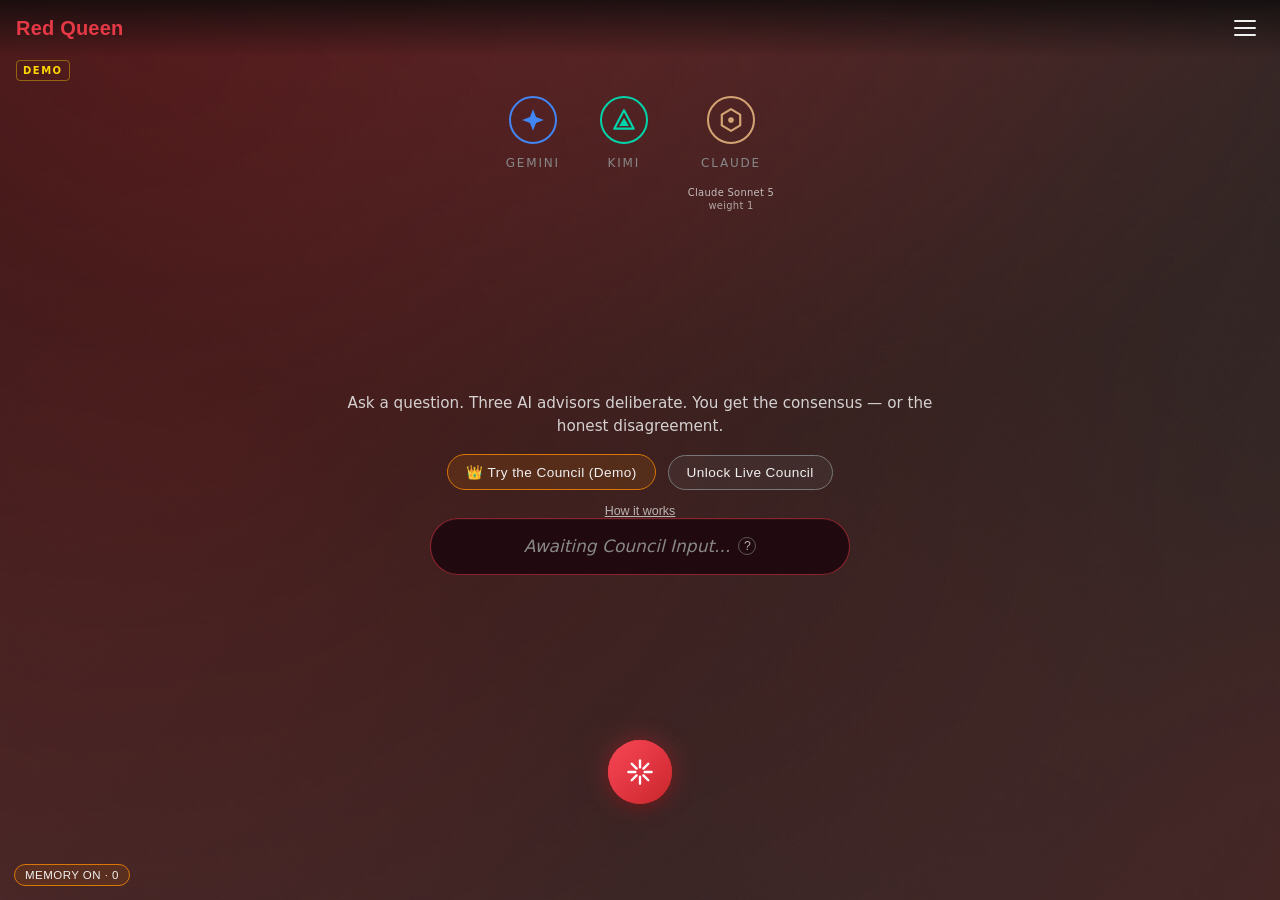
<file: index (2).html>
<!DOCTYPE html>
<html lang="en">
<head>
<meta charset="UTF-8">
<meta name="viewport" content="width=device-width, initial-scale=1.0, viewport-fit=cover">
<meta http-equiv="Content-Security-Policy" content="default-src 'self'; connect-src 'self' https://generativelanguage.googleapis.com https://api.anthropic.com https://api.moonshot.ai https://api.moonshot.cn https://api.groq.com https://api.cerebras.ai https://openrouter.ai; style-src 'self' 'unsafe-inline' https://fonts.googleapis.com; font-src https://fonts.gstatic.com; img-src 'self' data:; script-src 'self';">
<title>Red Queen</title>
<link rel="preconnect" href="https://fonts.googleapis.com">
<link rel="preconnect" href="https://fonts.gstatic.com" crossorigin>
<link href="https://fonts.googleapis.com/css2?family=Space+Grotesk:wght@500;700&family=Inter:wght@400;500;600&display=swap" rel="stylesheet">
<link rel="stylesheet" href="styles.css">
</head>
<body>

<!-- DEMO badge -->
<div id="demoBadge" class="demo-badge hidden">DEMO</div>

<!-- HEADER -->
<header class="topbar">
  <span class="wordmark">Red Queen</span>
  <button id="menuBtn" class="menu-btn" aria-label="Open menu">
    <span></span><span></span><span></span>
  </button>
</header>

<!-- MAIN CANVAS -->
<main class="canvas">

  <!-- Constellation -->
  <section class="constellation" aria-label="Council agents">
    <div class="agent" id="agent-gemini">
      <div class="ring ring-gemini"></div>
      <span class="agent-name">Gemini</span>
    </div>
    <div class="agent" id="agent-kimi">
      <div class="ring ring-kimi"></div>
      <span class="agent-name">Kimi</span>
    </div>
    <div class="agent" id="agent-claude">
      <div class="ring ring-claude"></div>
      <span class="agent-name">Claude</span>
    </div>
  </section>

  <!-- Consensus Bar -->
  <section class="consensus-wrap">
    <div id="consensusBar" class="consensus-bar is-empty">
      <span id="consensusText">Awaiting Council Input...</span>
    </div>
  </section>

  <!-- Summon -->
  <section class="summon-wrap">
    <button id="summonBtn" class="summon-btn" aria-label="Summon Council">
      <svg viewBox="0 0 24 24" width="28" height="28" fill="none" stroke="#fff" stroke-width="2" stroke-linecap="round" stroke-linejoin="round" aria-hidden="true">
        <path d="M12 2v6"/><path d="M12 16v6"/><path d="M4.9 4.9l4.2 4.2"/><path d="M14.9 14.9l4.2 4.2"/><path d="M2 12h6"/><path d="M16 12h6"/><path d="M4.9 19.1l4.2-4.2"/><path d="M14.9 9.1l4.2-4.2"/>
      </svg>
    </button>
  </section>

</main>

<!-- BOTTOM SHEET -->
<div id="sheetScrim" class="scrim hidden"></div>
<div id="bottomSheet" class="bottom-sheet" aria-hidden="true">
  <div class="sheet-handle"></div>
  <label class="sheet-label" for="queryInput">Ask the Council</label>
  <textarea id="queryInput" rows="3" placeholder="What should we solve?"></textarea>
  <button id="sendBtn" class="send-btn">Send to Council</button>
</div>

<!-- RIGHT DRAWER -->
<div id="drawerScrim" class="scrim hidden"></div>
<aside id="drawer" class="drawer" aria-hidden="true">
  <div class="drawer-header">
    <span class="drawer-title">Red Queen</span>
    <button id="drawerClose" class="drawer-close" aria-label="Close menu">&times;</button>
  </div>

  <button id="newSessionBtn" class="drawer-action">New Session</button>

  <details open>
    <summary>Session History</summary>
    <ul id="historyList" class="history-list">
      <li class="empty-note">No queries yet this session.</li>
    </ul>
  </details>

  <details>
    <summary>Error Logs</summary>
    <ul id="errorList" class="error-list">
      <li class="empty-note">No errors logged.</li>
    </ul>
  </details>

  <details>
    <summary>Settings</summary>
    <div class="settings">
      <label>Gemini API Key
        <input type="password" id="keyGemini" autocomplete="off" placeholder="AIza...">
      </label>
      <label>Kimi API Key
        <input type="password" id="keyKimi" autocomplete="off" placeholder="sk-...">
      </label>
      <label>Claude API Key
        <input type="password" id="keyClaude" autocomplete="off" placeholder="sk-ant-...">
      </label>
      <label>Groq API Key (free tier — fills Claude's seat when no Claude key)
        <input type="password" id="keyGroq" autocomplete="off" placeholder="gsk_...">
      </label>
      <label>Cerebras API Key (free tier — fills Gemini's seat when no Gemini key)
        <input type="password" id="keyCerebras" autocomplete="off" placeholder="csk-...">
      </label>
      <label>OpenRouter API Key (free tier — universal fallback for any failed seat)
        <input type="password" id="keyOpenRouter" autocomplete="off" placeholder="sk-or-...">
      </label>
      <label class="toggle-row">
        <span>Demo Mode</span>
        <input type="checkbox" id="demoToggle">
      </label>
      <button id="saveSettings" class="drawer-action subtle">Save settings</button>
    </div>
  </details>

  <details>
    <summary>About Red Queen</summary>
    <p class="about-text">Red Queen is a multi-agent orchestration council. Three agents — Gemini, Kimi, and Claude — deliberate on your query, and the Consensus Bar shows their synthesized answer. Built by Syntropy LLC.</p>
  </details>
</aside>

<script src="app.js"></script>
</body>
</html>
</file>
<file: styles.css>
/* ==========================================================================
   RED QUEEN v4.0 — COUNCIL CHAMBER EDITION
   Full replacement for styles.css (v2.2 "Minimalist Command Center")
   K3 Swarm for Syntropy LLC — 2026-07-31
   Baseline: v2.2 tokens/geometry preserved; Syntropy transitional-gradient
   dynamics ported to GPU-legal transform/opacity mechanics (Foundation R17).
   Reactivity: zero new JS hooks required — CSS reads existing classes via
   :has() and degrades to the idle chamber on unsupported browsers (R2).
   ========================================================================== */

/* ==========================================================================
   V40-FRAG-chamber.css — Writer W1 (Gradient Chamber)
   Red Queen UI v4.0 — gradient system, layer architecture, chamber keyframes,
   :has() state map, reduced-motion + mobile media blocks.
   Binding context: V40-FOUNDATION.md (FROZEN). Baseline: rq_styles_v22.css.
   Assembly order: :root → @property/@supports → layers → keyframes →
                   state map → media blocks (mirrors v2.2 document order).
   ========================================================================== */

/* ---------- CUSTOM PROPERTIES ---------- */
/* v2.2 tokens (13) PRESERVED VERBATIM (Foundation §B.1), then §B.2 new tokens. */
:root {
  --red: #E63946;
  --red-deep: #B91C1C;
  --red-bright: #FF4D5A;
  --maroon: #7F1D1D;
  --oxblood: #450A0A;
  --gemini: #4285F4;
  --kimi: #00D4AA;
  --claude: #D4A574;
  --text: #F0F0F0;
  --muted: #888;
  --drawer-bg: #121212;
  --gold: #FFD700;
  --ease: 300ms ease;

  /* council telemetry — the five mandated tokens (Foundation §B.2);
     :root defaults = IDLE state (Foundation §C row 1) */
  --gradient-drift-speed: 26s;   /* idle baseline; 12s generating; 40s verified */
  --gradient-intensity: 1;       /* hot-underlayer opacity multiplier; 1.4 generating */
  --gradient-harmony: 0;         /* 1 = verified crimson-gold equilibrium */
  --gradient-fracture: 0;        /* 1 = divided dual-stream mode */
  --gradient-pulse: 0s;          /* 4s provisional heartbeat; 0s = off */
  /* supporting tokens (Foundation §B.2, frozen) */
  --gradient-flow-angle: 135deg; /* @property-animated flow angle (enhancement path) */
  --chamber-hot-opacity: 0;      /* computed per state from intensity/harmony */
  --seal-rotate-speed: 24s;      /* summon seal gradient rotation (consumed by summon-btn writer) */
  --scrim-center: rgba(10,10,10,0.85);
  --scrim-edge: rgba(0,0,0,0.95);
  --crest-size: 26px;            /* crest overlay box inside 48px ring (consumed by crest writer) */
}

/* ---------- @PROPERTY REGISTRATION (Foundation §B.3, R18) ---------- */
/* Registered --gradient-flow-angle is progressive enhancement ONLY.
   Guard: browsers without @property / var()-in-gradient support skip the whole
   block; the static 135deg :root default then applies and the transform-drift
   primary path (red-drift) is unaffected (Foundation H.2).
   Firefox <128 / Safari <16.4 snap-degrade — accepted per R17. */
@supports (background: linear-gradient(var(--gradient-flow-angle), #000, #fff)) {
  @property --gradient-flow-angle {
    syntax: "<angle>";
    inherits: false;
    initial-value: 135deg;
  }

  /* Enhancement path: angle flow rides alongside transform drift on the base
     chamber stream only. Registered-var angle animation is GPU-composited;
     NO background-position anywhere in v4.0 (R5/R17). */
  body::after {
    animation:
      red-drift var(--gradient-drift-speed) ease-in-out infinite alternate,
      gradient-flow var(--gradient-drift-speed) ease-in-out infinite alternate;
  }
}

/* ---------- LIVING RED BACKGROUND — v4.0 GRADIENT CHAMBER ----------
   Frozen layer architecture (Foundation §D). Paint order, all layers
   position:fixed, pointer-events:none:
     1. html::before  z:0  hot/harmony under-layer (opacity via --chamber-hot-opacity)
     2. body::after   z:0  BASE chamber stream — 5 v2.2 radials PRESERVED + flow (R17)
     3. html::after   z:0  fracture gold stream (opacity via --gradient-fracture)
     4. body::before  z:1  feTurbulence noise — PRESERVED VERBATIM
     5. .canvas       z:2  content stacking context (owned elsewhere, unchanged)
   z:0 trio paints in tree order html::before → body::after → html::after. */

/* v2.2 host context PRESERVED VERBATIM (layers depend on it) */
* { margin: 0; padding: 0; box-sizing: border-box; }

/* v4.21.0 — MOBILE: BOTTOM CONTROLS WERE UNREACHABLE.
   Two causes, neither of them the 100vh usually blamed for this:

   1. height: 100% pins html/body to exactly the INITIAL viewport. .canvas below
      sets min-height: 100dvh, which on a phone with retracted browser chrome is
      TALLER than that — so the canvas overflowed a box that could not grow.
   2. overflow-x: hidden makes an element a SCROLL CONTAINER. On iOS that traps
      the overflow instead of letting the document scroll to it.

   min-height lets the document grow; overflow-x: clip suppresses horizontal
   scroll WITHOUT creating a scroll container, which is exactly the distinction
   between the two properties. */
html, body {
  min-height: 100%;
  overflow-x: clip;
}
@supports not (overflow-x: clip) {
  html, body { overflow-x: hidden; }   /* older engines: accept the old trade */
}

body {
  /* v4.21.0 — 16px base. Previously unset, so it inherited the UA default and
     every rem-derived size below it ran small on mobile. Set explicitly rather
     than bumping individual rules, so the scale stays proportional. */
  font-size: 16px;
  line-height: 1.5;
  font-family: 'Inter', system-ui, sans-serif;
  color: var(--text);
  /* v4.21.0 — warm dark rather than near-black. #0A0A0A sat cold under the
     crimson gradient and crushed the darkest gradient stops into the page.
     #262624 keeps them separable and reduces the contrast shock on OLED. */
  background: #262624;
  position: relative;
}

/* LAYER 1 (Foundation §D row 1) — hot/harmony under-layer.
   Glows through the translucent base radials. Idle opacity 0; generating
   pushes red-bright+gold (§C row 2); verified reads as crimson-gold
   equilibrium against the crimson base (§C row 3). One layer serves both
   moods — Foundation H.5 layer budget (only 1 extra visible beyond base). */
html::before {
  content: "";
  position: fixed;
  inset: -20%;
  pointer-events: none;
  z-index: 0;
  background:
    radial-gradient(ellipse 55% 45% at 50% 30%, rgba(255, 77, 90, 0.30) 0%, transparent 70%),
    radial-gradient(ellipse 45% 40% at 78% 22%, rgba(255, 215, 0, 0.16) 0%, transparent 70%),
    radial-gradient(ellipse 40% 35% at 20% 75%, rgba(255, 215, 0, 0.10) 0%, transparent 70%),
    radial-gradient(ellipse 60% 50% at 50% 85%, rgba(230, 57, 70, 0.20) 0%, transparent 70%);
  opacity: var(--chamber-hot-opacity);
  transition: opacity 600ms ease; /* mood crossfade on state change; vars themselves snap per §C */
  animation: red-drift var(--gradient-drift-speed) ease-in-out infinite alternate-reverse;
}

/* LAYER 2 (Foundation §D row 2) — BASE chamber stream.
   v2.2's five drifting radials PRESERVED VERBATIM (first five layers below),
   enhanced into the flowing system per R17: a diagonal linear stream stop is
   layered underneath, its angle driven by --gradient-flow-angle under the
   @supports enhancement path (gradient-flow). Transform drift (red-drift)
   remains the primary, always-on motion path — GPU-only, no background-position.
   Duration now var(--gradient-drift-speed) so the chamber breathes with council
   state (§C); speed changes restart the drift — accepted per R18. */
body::after {
  content: "";
  position: fixed;
  inset: -20%;
  pointer-events: none;
  background:
    radial-gradient(ellipse 60% 45% at 50% 18%, rgba(255, 77, 90, 0.16) 0%, transparent 70%),
    radial-gradient(ellipse 55% 50% at 12% 78%, rgba(230, 57, 70, 0.14) 0%, transparent 70%),
    radial-gradient(ellipse 50% 55% at 88% 70%, rgba(185, 28, 28, 0.16) 0%, transparent 70%),
    radial-gradient(ellipse 70% 60% at 75% 10%, rgba(127, 29, 29, 0.20) 0%, transparent 70%),
    radial-gradient(ellipse 80% 70% at 25% 30%, rgba(69, 10, 10, 0.55) 0%, transparent 75%),
    linear-gradient(var(--gradient-flow-angle),
      rgba(69, 10, 10, 0) 0%,
      rgba(127, 29, 29, 0.22) 30%,
      rgba(185, 28, 28, 0.18) 55%,
      rgba(230, 57, 70, 0.12) 80%,
      rgba(69, 10, 10, 0) 100%);
  animation: red-drift var(--gradient-drift-speed) ease-in-out infinite alternate;
  z-index: 0;
}

/* LAYER 3 (Foundation §D row 3) — fracture gold stream.
   Idle: opacity 0, no animation (no GPU cost while hidden). DIVIDED (§C row 5)
   fades it in via --gradient-fracture and starts gradient-orbit, counter-
   drifting against the crimson body::after — two competing streams. */
html::after {
  content: "";
  position: fixed;
  inset: -20%;
  pointer-events: none;
  z-index: 0;
  background:
    radial-gradient(ellipse 50% 45% at 82% 30%, rgba(255, 215, 0, 0.20) 0%, transparent 70%),
    radial-gradient(ellipse 45% 50% at 70% 78%, rgba(255, 215, 0, 0.12) 0%, transparent 70%),
    radial-gradient(ellipse 55% 45% at 15% 60%, rgba(230, 57, 70, 0.18) 0%, transparent 70%);
  opacity: var(--gradient-fracture);
  transition: opacity 600ms ease;
}

/* LAYER 4 (Foundation §D row 4) — subtle noise texture, v2.2 PRESERVED VERBATIM.
   Grounds the gradient, prevents banding (master prompt §Syntropy). */
body::before {
  content: "";
  position: fixed;
  inset: 0;
  pointer-events: none;
  opacity: 0.05;
  background-image: url("data:image/svg+xml,%3Csvg xmlns='http://www.w3.org/2000/svg' width='120' height='120'%3E%3Cfilter id='n'%3E%3CfeTurbulence type='fractalNoise' baseFrequency='0.9' numOctaves='2'/%3E%3C/filter%3E%3Crect width='120' height='120' filter='url(%23n)' opacity='0.6'/%3E%3C/svg%3E");
  z-index: 1;
}

/* ---------- CHAMBER KEYFRAMES (Foundation §E) ---------- */

/* red-drift — PRESERVED BY NAME, enhanced internally (§E: "stops may deepen").
   v2.2's 0%/50%/100% anchors preserved verbatim; 25%/75% stops added to trace
   the diamond-path drift ported from Syntropy dynamics (R17). Duration moved to
   var(--gradient-drift-speed) at the call sites; timing/easing/iteration
   (ease-in-out infinite alternate) unchanged. */
@keyframes red-drift {
  0%   { transform: translate3d(-2%, -1%, 0) scale(1); }
  25%  { transform: translate3d(0, -2%, 0) scale(1.02); }
  50%  { transform: translate3d(2%, 1.5%, 0) scale(1.04); }
  75%  { transform: translate3d(0, 2.2%, 0) scale(1.03); }
  100% { transform: translate3d(-1%, 2%, 0) scale(1.02); }
}

/* gradient-flow — NEW (§E). @property angle flow, enhancement path only
   (consumed solely inside the @supports block above; R18). Quarter-turn
   diamond sweep; 495deg ≡ 135deg so the loop wraps seamlessly (R17).
   Duration var(--gradient-drift-speed), ease-in-out infinite alternate — frozen. */
@keyframes gradient-flow {
  0%   { --gradient-flow-angle: 135deg; }
  25%  { --gradient-flow-angle: 225deg; }
  50%  { --gradient-flow-angle: 315deg; }
  75%  { --gradient-flow-angle: 405deg; }
  100% { --gradient-flow-angle: 495deg; }
}

/* gradient-orbit — NEW (§E). Fracture counter-drift on html::after:
   translate3d+rotate in opposite phase to red-drift (starts where red-drift
   ends, rotates against it). 32s ease-in-out infinite alternate — frozen.
   Applied only in the DIVIDED state rule below. */
@keyframes gradient-orbit {
  0%   { transform: translate3d(2%, 1%, 0) rotate(-2deg) scale(1.02); }
  50%  { transform: translate3d(-2%, -1.5%, 0) rotate(2deg) scale(1); }
  100% { transform: translate3d(1%, -2%, 0) rotate(-1deg) scale(1.04); }
}

/* gradient-pulse-wash — NEW (§E). PROVISIONAL gold heartbeat on the
   under-layer: opacity 0→0.35→0, duration var(--gradient-pulse),
   ease-in-out infinite. Applied only while .provisional is present
   (0s default = off, §B.2). */
@keyframes gradient-pulse-wash {
  0%   { opacity: 0; }
  50%  { opacity: 0.35; }
  100% { opacity: 0; }
}

/* ---------- COUNCIL STATE → GRADIENT MAP (Foundation §C, FROZEN) ----------
   Zero-new-JS reactivity (R2): CSS reads the SAME classes v2.2's JS already
   toggles. No :has() support → static idle gradient, all component styling
   still applies (H.1). Vars snap on class change; drift-speed change restarts
   the drift — accepted, R18.

   INHERITANCE NOTE (no Foundation conflict — mechanical necessity):
   custom properties inherit downward only. The frozen body:has() selectors
   below carry the §C var contract and reach body::after; each is paired with
   a :root:has() mirror (:root ≡ html) so html::before / html::after — which
   sit ABOVE body in the tree — receive the same state. Cascade order =
   precedence (later wins): idle < generating < verified < provisional < divided. */

/* §C row 2 — GENERATING/THINKING: 12s, intensity 1.4 → hot under-layer
   opacity up (red-bright+gold push), drift faster. */
body:has(.agent.thinking) {
  --gradient-drift-speed: 12s;
  --gradient-intensity: 1.4;
}
:root:has(.agent.thinking) {
  --gradient-drift-speed: 12s;
  --gradient-intensity: 1.4;
  --chamber-hot-opacity: calc(0.22 * var(--gradient-intensity)); /* 0.308 */
}

/* §C row 6 — LOADING (bar): treated as generating for chamber mood
   (shimmer is the bar-level signal — owned by the altar writer). */
body:has(.consensus-bar.loading) {
  --gradient-drift-speed: 12s;
  --gradient-intensity: 1.4;
}
:root:has(.consensus-bar.loading) {
  --gradient-drift-speed: 12s;
  --gradient-intensity: 1.4;
  --chamber-hot-opacity: calc(0.22 * var(--gradient-intensity)); /* 0.308 */
}

/* §C row 3 — VERIFIED: 40s, harmony 1 → under-layer shifts to crimson-gold
   equilibrium; drift slows to stately. */
body:has(.agent.consensus) {
  --gradient-drift-speed: 40s;
  --gradient-harmony: 1;
}
:root:has(.agent.consensus) {
  --gradient-drift-speed: 40s;
  --gradient-harmony: 1;
  --chamber-hot-opacity: calc(0.06 + 0.2 * var(--gradient-harmony)); /* 0.26 */
}

/* §C row 4 — PROVISIONAL (R3 contract; activates when JS adds the class):
   pulse 4s → gradient-pulse-wash runs, gold heartbeat across the under-layer.
   The pulse animation owns html::before's opacity while running (cascade:
   provisional > generating/verified), so --chamber-hot-opacity is not set here. */
body:has(.consensus-bar.provisional) {
  --gradient-pulse: 4s;
}
:root:has(.consensus-bar.provisional) {
  --gradient-pulse: 4s;
}
:root:has(.consensus-bar.provisional)::before {
  animation:
    red-drift var(--gradient-drift-speed) ease-in-out infinite alternate-reverse,
    gradient-pulse-wash var(--gradient-pulse) ease-in-out infinite;
}

/* §C row 5 — DIVIDED: fracture 1 → html::after gold stream fades in,
   counter-drifting (gradient-orbit) against crimson body::after. */
body:has(.consensus-bar.divided) {
  --gradient-fracture: 1;
}
:root:has(.consensus-bar.divided) {
  --gradient-fracture: 1;
}
:root:has(.consensus-bar.divided)::after {
  animation: gradient-orbit 32s ease-in-out infinite alternate;
}

/* §C row 7 — SEND GLYPH (R4, best-effort): implemented in the Command Dais
   section (single canonical implementation per §G: .send-btn::after is the
   dais writer's slot). See `body:has(.consensus-bar.loading) .send-btn` there. */


/* ==========================================================================
   Red Queen v4.0 — FRAGMENT W3: CHAMBERS & CURTAINS
   Seat: W3 · Baseline of record: rq_styles_v22.css · Frozen context: V40-FOUNDATION.md
   Scope: Header (preserved) · Canvas/misc (preserved) · Scrims = The Void Curtain
          · Bottom Sheet = The Command Dais · Drawer = The Council Archive
          · Toast = The Council Whisper
   Owned keyframes: scrim-contract, drawer-gold-pulse, toast-in (carried verbatim).
   CONSUMES, never defines: :root tokens + chamber layers + :has() state map +
   BOTH media blocks (W1); constellation / consensus-bar / summon (W2).
   Frozen tokens consumed here: --scrim-center, --scrim-edge (Foundation §B.2,
   defined by W1); --maroon --oxblood --gold --red --red-bright --ease
   --drawer-bg --muted --text (Foundation §B.1).
   Section order follows v2.2. Blocks headed "preserved" are byte-verbatim
   from rq_styles_v22.css; blocks headed "enhanced"/"new" flag every deviation
   inline with its Foundation citation.
   ========================================================================== */

/* ---------- HEADER ---------- */
/* preserved verbatim (v2.2 lines 68–150) */
.topbar {
  position: fixed;
  top: 0; left: 0; right: 0;
  height: 56px;
  display: flex;
  align-items: center;
  justify-content: space-between;
  padding: 0 16px;
  z-index: 50;
  background: linear-gradient(to bottom, rgba(10,10,10,0.75), transparent);
  backdrop-filter: blur(6px);
  -webkit-backdrop-filter: blur(6px);
}

.wordmark {
  font-family: 'Space Grotesk', sans-serif;
  font-size: 20px;
  font-weight: 700;
  color: var(--red);
  letter-spacing: 0.01em;
}

.header-actions {
  display: flex;
  align-items: center;
  gap: 6px;
}

.icon-btn {
  background: rgba(230,57,70,0.10);
  border: 1px solid rgba(230,57,70,0.35);
  color: var(--text);
  width: 40px;
  height: 40px;
  border-radius: 10px;
  display: flex;
  align-items: center;
  justify-content: center;
  cursor: pointer;
  transition: background var(--ease), border-color var(--ease), transform var(--ease);
}
.icon-btn:hover { background: rgba(230,57,70,0.22); border-color: var(--red); }
.icon-btn:active { transform: scale(0.94); }

.menu-btn {
  background: none;
  border: none;
  width: 40px;
  height: 40px;
  display: flex;
  flex-direction: column;
  justify-content: center;
  align-items: flex-end;
  gap: 5px;
  cursor: pointer;
  padding: 8px;
}
.menu-btn span {
  display: block;
  width: 22px;
  height: 2px;
  background: var(--text);
  border-radius: 1px;
  transition: opacity var(--ease);
}
.menu-btn:hover span { opacity: 0.7; }

/* DEMO badge */
.demo-badge {
  position: fixed;
  top: 60px;
  left: 16px;
  font-size: 10px;
  font-weight: 600;
  letter-spacing: 0.15em;
  color: var(--gold);
  border: 1px solid rgba(255, 215, 0, 0.4);
  border-radius: 4px;
  padding: 2px 6px;
  z-index: 51;
}
.hidden { display: none !important; }

/* ---------- MAIN CANVAS ---------- */
/* preserved verbatim (v2.2 lines 152–161). Constellation / consensus-bar /
   summon-btn blocks that follow it in v2.2 are owned by W2 — omitted here. */
.canvas {
  position: relative;
  z-index: 2;
  min-height: 100dvh;
  display: flex;
  flex-direction: column;
  justify-content: space-between;
  /* v4.31.2 — bottom reserve raised 48px -> 96px. The fixed MEMORY ON / FORGET
     bar sits over this scroll container, and 48px did not clear it: seat text
     rendered underneath and was unreadable on a phone. The safe-area inset is
     added on top because on iOS the home indicator sits below the bar again. */
  padding: 96px 20px calc(96px + env(safe-area-inset-bottom, 0px));
}


/* ==========================================================================
   V40-FRAG-seals.css — Red Queen UI v4.0
   Writer W2: Seals & Altar seat
   Sections: Seal Constellation · The Verdict Altar (Consensus Bar) · The Council Seal (Summon)
   Baseline: rq_styles_v22.css (preserved rules quoted verbatim)
   Binding: V40-FOUNDATION.md — rulings cited per rule (R#, §B/§E/§F/§G)
   Consumes (W1-owned, never redefined here): :root tokens incl. --crest-size,
   --seal-rotate-speed (Foundation §B.2); :has() state map (§C); both media blocks (§H).
   ========================================================================== */

/* ---------- SEAL CONSTELLATION ---------- */
/* v2.2 geometry preserved exactly (48px rings, 40px gap, 12px/0.15em names) */

.constellation {
  display: flex;
  justify-content: center;
  gap: 40px;
}

.agent {
  display: flex;
  flex-direction: column;
  align-items: center;
  gap: 10px;
}

.ring {
  width: 48px;
  height: 48px;
  border-radius: 50%;
  border: 2px solid;
  transition: box-shadow var(--ease), border-color var(--ease);
  position: relative; /* v4.0: anchor for crest overlay (Foundation §F) */
}
.ring-gemini { border-color: var(--gemini); }
.ring-kimi   { border-color: var(--kimi); }
.ring-claude { border-color: var(--claude); }

.agent-name {
  font-size: 12px;
  text-transform: uppercase;
  letter-spacing: 0.15em;
  color: var(--muted);
}

/* Crest insignias (Foundation §F, R12) — data-URI SVG per seat, CSP-clean (R7).
   --crest-size: 26px (§B.2, W1 :root). Centered inside the 48px ring;
   background-size: contain; no border interference. .ring::after RESERVED (§G).
   Geometry frozen: Gemini four-point star #4285F4 · Kimi ascendant
   triangle-in-triangle #00D4AA · Claude hexagonal signet #D4A574.
   Legibility: ≤4-vertex silhouettes, ≥1.5px strokes, shape-distinct at 24px. */
.ring::before {
  content: "";
  position: absolute;
  inset: 0;
  margin: auto;
  width: var(--crest-size);
  height: var(--crest-size);
  background-repeat: no-repeat;
  background-position: center;
  background-size: contain;
  pointer-events: none;
}
.ring-gemini::before {
  background-image: url("data:image/svg+xml,%3Csvg xmlns='http://www.w3.org/2000/svg' viewBox='0 0 24 24'%3E%3Cpath d='M12 2 L14.8 9.2 L22 12 L14.8 14.8 L12 22 L9.2 14.8 L2 12 L9.2 9.2 Z' fill='%234285F4'/%3E%3C/svg%3E");
}
.ring-kimi::before {
  background-image: url("data:image/svg+xml,%3Csvg xmlns='http://www.w3.org/2000/svg' viewBox='0 0 24 24'%3E%3Cpath d='M12 3 L21 20 L3 20 Z' fill='none' stroke='%2300D4AA' stroke-width='2' stroke-linejoin='round'/%3E%3Cpath d='M12 10 L16.5 17.5 L7.5 17.5 Z' fill='%2300D4AA'/%3E%3C/svg%3E");
}
.ring-claude::before {
  background-image: url("data:image/svg+xml,%3Csvg xmlns='http://www.w3.org/2000/svg' viewBox='0 0 24 24'%3E%3Cpath d='M12 2 L20.5 7 L20.5 17 L12 22 L3.5 17 L3.5 7 Z' fill='none' stroke='%23D4A574' stroke-width='2' stroke-linejoin='round'/%3E%3Ccircle cx='12' cy='12' r='2.6' fill='%23D4A574'/%3E%3C/svg%3E");
}

/* thinking pulse — heartbeat, not strobe.
   v4.0 (R16): glow radius intensified (wider bloom + soft outer halo layer);
   border 2px→3px is a STATIC snap on class change — no border-width animation. */
@keyframes pulse-gemini {
  0%, 100% { box-shadow: 0 0 4px 0 rgba(66,133,244,0.25); }
  50%      { box-shadow: 0 0 22px 6px rgba(66,133,244,0.6), 0 0 38px 10px rgba(66,133,244,0.2); }
}
@keyframes pulse-kimi {
  0%, 100% { box-shadow: 0 0 4px 0 rgba(0,212,170,0.25); }
  50%      { box-shadow: 0 0 22px 6px rgba(0,212,170,0.6), 0 0 38px 10px rgba(0,212,170,0.2); }
}
@keyframes pulse-claude {
  0%, 100% { box-shadow: 0 0 4px 0 rgba(212,165,116,0.25); }
  50%      { box-shadow: 0 0 22px 6px rgba(212,165,116,0.6), 0 0 38px 10px rgba(212,165,116,0.2); }
}
.agent.thinking .ring { border-width: 3px; } /* R16: static snap, no animation */
.agent.thinking .ring-gemini { animation: pulse-gemini 2s ease-in-out infinite; }
.agent.thinking .ring-kimi   { animation: pulse-kimi 2s ease-in-out infinite; }
.agent.thinking .ring-claude { animation: pulse-claude 2s ease-in-out infinite; }

/* consensus flash then settle — v4.0 (R9): white → --gold family, INCLUDING the
   settled 100% glow (rgba(255,215,0,0.18)); name + 1.2s ease-out forwards preserved. */
@keyframes consensus-flash {
  0%   { box-shadow: 0 0 0 0 rgba(255,215,0,0); }
  30%  { box-shadow: 0 0 24px 6px rgba(255,215,0,0.9); border-color: var(--gold); }
  100% { box-shadow: 0 0 10px 2px rgba(255,215,0,0.18); }
}
.agent.consensus .ring {
  animation: consensus-flash 1.2s ease-out forwards;
}

/* ---------- SHADOWED SEAT (any non-primary occupant: understudy or fallback) ----------
   v2.2 preserved (opacity 0.5, dashed border, occupant tag) +
   v4.0 (§F): filter: saturate(0.4) ghosting on ring+crest (static per-state filter). */
.agent.shadowed .ring {
  opacity: 0.5;
  border-style: dashed;
  filter: saturate(0.4);
}
.agent.shadowed .agent-name::after {
  content: " \2022 " attr(data-occupant);
  color: #555;
  text-transform: lowercase;
  letter-spacing: 0.05em;
}

/* ---------- THE VERDICT ALTAR (CONSENSUS BAR) ---------- */

.consensus-wrap {
  /* v4.31.2 — THE MOBILE TWO-COLUMN DEFECT, fixed at its source.
     This was display:flex with no direction, so it defaulted to a ROW. Every
     panel that inserts after #consensusBar — the divided transcript, the
     artifact export panel, the stage indicator — became a sibling FLEX ITEM
     and sat BESIDE the answer rather than below it. On a 390px viewport that
     squeezed seat text to roughly four words per line.
     One property fixes all of it, and fixes anything inserted there later. */
  display: flex;
  flex-direction: column;
  align-items: center;
  justify-content: center;
  padding: 24px 0;
  position: relative; /* v4.0: anchor for SOLE halo ::before (R10) */
}

/* Children stretch to the column width rather than shrinking to content —
   without this, align-items:center would leave every panel at its intrinsic
   width and the transcript would still be narrow. */
.consensus-wrap > #dividedPanel,
.consensus-wrap > #rqArtPanel,
.consensus-wrap > #rqWritePanel,
.consensus-wrap > #rqStage {
  align-self: stretch;
  width: 100%;
  min-width: 0;          /* lets long words wrap instead of forcing overflow */
}

/* Defect 4 — a floor on readable width, so a future layout change cannot
   squeeze the transcript like this again without visibly breaking instead. */
#dividedPanel .divided-card {
  min-width: 0;
  overflow-wrap: anywhere;
}

/* v2.2 architecture preserved (28px radius, blur, overflow hidden, min-height,
   padding, 16px/1.45); v4.0: max-width 320px → 420px; transition widened so
   state recolors settle through the existing --ease hook. */
.consensus-bar {
  max-width: 420px;
  width: 100%;
  min-height: 56px;
  border-radius: 28px;
  background: rgba(20, 8, 8, 0.72);
  backdrop-filter: blur(8px);
  -webkit-backdrop-filter: blur(8px);
  border: 1px solid var(--red);
  display: flex;
  align-items: center;
  justify-content: center;
  padding: 14px 22px;
  text-align: center;
  /* v4.21.0 — the consensus answer is the longest text on the page and was set
     at the same size as UI chrome. 17px with looser leading; clamp keeps it from
     growing awkwardly on desktop. */
  font-size: clamp(17px, 1.05rem, 18px);
  color: var(--text);
  line-height: 1.6;
  position: relative;
  overflow: hidden;
  transition: min-height var(--ease), border-color var(--ease), box-shadow var(--ease), color var(--ease);
}

.consensus-bar.is-empty span {
  font-style: italic;
  color: var(--muted);
}

/* shimmer while loading — v4.0 (R5): REFACTORED. Oversized ::after swept with
   translateX (composited); zero background-position. Highlight tint
   rgba(240,240,240,0.12) → rgba(255,215,0,0.15). Name + 1.8s timing kept. */
.consensus-bar.loading::after {
  content: "";
  position: absolute;
  top: 0;
  bottom: 0;
  left: 0;
  width: 150%;
  background: linear-gradient(105deg, transparent 30%, rgba(255,215,0,0.15) 50%, transparent 70%);
  animation: shimmer 1.8s ease-in-out infinite;
  will-change: transform;
  pointer-events: none;
}
@keyframes shimmer {
  0%   { transform: translateX(-100%); }
  100% { transform: translateX(100%); }
}

/* VERIFIED (R3) — existing hook, zero JS: any agent at consensus seals the verdict.
   Wax-seal stamp: inset box-shadow impression + 1px gold border + text → --gold. */
body:has(.agent.consensus) .consensus-bar {
  border-color: var(--gold);
  box-shadow:
    inset 0 2px 6px rgba(255,215,0,0.22),
    inset 0 -1px 3px rgba(0,0,0,0.55),
    0 0 18px rgba(255,215,0,0.12);
  color: var(--gold);
}
body:has(.agent.consensus) .consensus-bar span {
  color: var(--gold);
}

/* DIVIDED (R11) — no consensus, by design. Fractured 28px border via
   padding-box fill + border-box fracture gradient (border-image rejected:
   ignores radius). Crimson left, gold right, 1px void gap at center.
   v2.2's gold-tint fill rgba(255,215,0,0.07) absorbed into the padding-box layer. */
.consensus-bar.divided {
  border: 1px solid transparent;
  background:
    linear-gradient(rgba(255,215,0,0.07), rgba(255,215,0,0.07)) padding-box,
    linear-gradient(90deg, var(--red) 0 calc(50% - 0.5px), transparent calc(50% - 0.5px) calc(50% + 0.5px), var(--gold) calc(50% + 0.5px)) border-box;
}
.consensus-bar.divided span {
  color: var(--gold);
  font-style: italic;
}
/* altar-unrest (§E, §G): two data-URI noise layers on ::before, opacity
   keyframes only — never background-position. 3s ease-in-out infinite alternate. */
.consensus-bar.divided::before {
  content: "";
  position: absolute;
  inset: 0;
  pointer-events: none;
  background-image:
    url("data:image/svg+xml,%3Csvg xmlns='http://www.w3.org/2000/svg' width='120' height='120'%3E%3Cfilter id='n'%3E%3CfeTurbulence type='fractalNoise' baseFrequency='0.8' numOctaves='2'/%3E%3C/filter%3E%3Crect width='120' height='120' filter='url(%23n)' opacity='0.5'/%3E%3C/svg%3E"),
    url("data:image/svg+xml,%3Csvg xmlns='http://www.w3.org/2000/svg' width='180' height='180'%3E%3Cfilter id='m'%3E%3CfeTurbulence type='fractalNoise' baseFrequency='0.55' numOctaves='3'/%3E%3C/filter%3E%3Crect width='180' height='180' filter='url(%23m)' opacity='0.35'/%3E%3C/svg%3E");
  animation: altar-unrest 3s ease-in-out infinite alternate;
}
@keyframes altar-unrest {
  0%   { opacity: 0.14; }
  100% { opacity: 0.4; }
}

/* PROVISIONAL (R3 contract) — NEW class; CSS ships ready, activates when JS adds it.
   Hollow 1px dashed --gold outline + slow 4s opacity heartbeat. */
.consensus-bar.provisional {
  border: 1px dashed var(--gold);
  background: transparent;
  color: var(--gold);
  animation: provisional-pulse 4s ease-in-out infinite;
}
@keyframes provisional-pulse {
  0%, 100% { opacity: 1; }
  50%      { opacity: 0.55; }
}

/* SOLE (R3 contract + R10) — NEW class; one voice carries the verdict.
   Bar keeps a quiet gold-rimmed presence; the halo lives on the WRAP because
   the bar's overflow:hidden would clip it (R10). */
.consensus-bar.sole {
  border-color: rgba(255,215,0,0.45);
  box-shadow: 0 0 22px rgba(255,215,0,0.1);
}
.consensus-wrap:has(.consensus-bar.sole)::before {
  content: "";
  position: absolute;
  left: 50%;
  top: 50%;
  width: 560px;
  height: 260px;
  transform: translate(-50%, -50%);
  background: radial-gradient(ellipse 50% 50% at 50% 50%, rgba(255,215,0,0.14) 0%, rgba(255,215,0,0.05) 45%, transparent 70%);
  pointer-events: none;
}
.consensus-wrap:has(.consensus-bar.sole) .consensus-bar {
  z-index: 1;
}

/* ---------- THE COUNCIL SEAL (SUMMON BUTTON) ---------- */

.summon-wrap {
  display: flex;
  justify-content: center;
}

/* v2.2 preserved (64px circle, base 135deg gradient, glow, transition hooks);
   v4.0 (§E, §G): position:relative + overflow:hidden anchor the rotating
   gradient ::before and contain the ripple ::after. */
.summon-btn {
  width: 64px;
  height: 64px;
  border-radius: 50%;
  background: linear-gradient(135deg, var(--red-bright) 0%, var(--red) 45%, var(--red-deep) 100%);
  border: none;
  display: flex;
  align-items: center;
  justify-content: center;
  cursor: pointer;
  box-shadow: 0 0 24px rgba(230,57,70,0.4), 0 4px 14px rgba(69,10,10,0.6);
  transition: transform var(--ease), box-shadow var(--ease);
  position: relative;
  overflow: hidden;
}

/* seal-rotate (§E): the ::before layer carries the 135deg gradient and rotates
   at var(--seal-rotate-speed) linear infinite; the button keeps its base
   gradient underneath as the static fallback (identical, so degradation is
   invisible). Oversized inset so rotation never reveals a corner. */
.summon-btn::before {
  content: "";
  position: absolute;
  inset: -30%;
  background: linear-gradient(135deg, var(--red-bright) 0%, var(--red) 45%, var(--red-deep) 100%);
  animation: seal-rotate var(--seal-rotate-speed) linear infinite;
  pointer-events: none;
}
@keyframes seal-rotate {
  to { transform: rotate(1turn); }
}

/* ripple-burst (§E): :active triggers scale 0.6→1.8 + opacity 0.5→0, 600ms ease-out */
.summon-btn::after {
  content: "";
  position: absolute;
  inset: 0;
  border-radius: 50%;
  background: radial-gradient(circle, rgba(255,255,255,0.4) 0%, rgba(255,215,0,0.18) 55%, transparent 72%);
  transform: scale(0.6);
  opacity: 0;
  pointer-events: none;
}
.summon-btn:active::after {
  animation: ripple-burst 600ms ease-out;
}
@keyframes ripple-burst {
  0%   { transform: scale(0.6); opacity: 0.5; }
  100% { transform: scale(1.8); opacity: 0; }
}

.summon-btn svg {
  position: relative;
  z-index: 1; /* glyph rides above the rotating gradient layer */
}

.summon-btn:active { transform: scale(0.94); }
/* v4.0: hover is a deliberate 15deg rotation of the seal + glow expand — NOT generic scale */
.summon-btn:hover {
  transform: rotate(15deg);
  box-shadow: 0 0 34px rgba(230,57,70,0.6), 0 6px 18px rgba(69,10,10,0.7);
}

/* The seal's glow breathes with the council (§C chamber mood, component level).
   Static per-state box-shadow only; the existing transition hook settles it. */
body:has(.agent.thinking) .summon-btn {
  box-shadow: 0 0 34px rgba(255,77,90,0.55), 0 0 14px rgba(255,215,0,0.18), 0 4px 14px rgba(69,10,10,0.6);
}
body:has(.agent.consensus) .summon-btn {
  box-shadow: 0 0 30px rgba(255,215,0,0.35), 0 4px 14px rgba(69,10,10,0.6);
}


/* ---------- SCRIMS — THE VOID CURTAIN ---------- */
/* Component upgrade 6 (Master Prompt) / Foundation R6 + §G.
   enhanced: v2.2 flat rgba(0,0,0,0.5) becomes a radial void gradient
   var(--scrim-center) → var(--scrim-edge) (frozen tokens, §B.2).
   Geometry, stacking (z-index 90, §D invariant), opacity transition, and the
   .hidden interplay are preserved exactly: JS still toggles .hidden on
   #sheetScrim / #drawerScrim; nothing about scrim behavior changes for JS. */
.scrim {
  position: fixed;
  inset: 0;
  background: radial-gradient(ellipse 120% 120% at 50% 50%, var(--scrim-center) 0%, var(--scrim-edge) 100%); /* enhanced: was rgba(0,0,0,0.5) — R6 void curtain */
  z-index: 90;
  opacity: 1;
  transition: opacity var(--ease);
}

/* new (R6): contracted-gradient layer. Opacity crossfade from the flat base
   gradient to a gradient whose bright center is pulled toward the opening
   element ("focus pull"). Driven by @keyframes because animations restart on
   display:none → rendered while transitions do not (R6/R8 confirmed).
   Opacity-only — GPU-compliant. ::after on both scrims stays RESERVED (§G). */
.scrim::before {
  content: "";
  position: absolute;
  inset: 0;
  pointer-events: none;
  opacity: 0;
  animation: scrim-contract 300ms ease-out forwards;
}
/* sheet scrim contracts toward the bottom edge (the Command Dais rises) */
#sheetScrim::before {
  background: radial-gradient(ellipse 90% 70% at 50% 100%, var(--scrim-center) 0%, var(--scrim-edge) 100%);
}
/* drawer scrim contracts toward the right edge (the Council Archive slides in) */
#drawerScrim::before {
  background: radial-gradient(ellipse 90% 110% at 100% 50%, var(--scrim-center) 0%, var(--scrim-edge) 100%);
}

/* owned keyframes — frozen name (Foundation §E): scrim-contract */
@keyframes scrim-contract {
  from { opacity: 0; }
  to   { opacity: 1; }
}

/* ---------- BOTTOM SHEET — THE COMMAND DAIS ---------- */
/* Component upgrade 5 (Master Prompt). Structure/geometry/motion preserved
   verbatim; only the top border is enhanced (Foundation R11 technique):
   border: 1px solid transparent + background layered <fill> padding-box over
   <gradient> border-box. border-image was rejected frozen — it ignores
   border-radius (R11). Only border-top has width, so the border-box gradient
   is visible solely as the 1px top strip, clipped by the 20px top radius.
   Idle = gold (Foundation §C :root defaults = idle state). */
.bottom-sheet {
  position: fixed;
  left: 0; right: 0; bottom: 0;
  background:
    linear-gradient(var(--drawer-bg), var(--drawer-bg)) padding-box,
    linear-gradient(90deg, rgba(255,215,0,0.25) 0%, var(--gold) 50%, rgba(255,215,0,0.25) 100%) border-box; /* enhanced: was background: var(--drawer-bg) — R11 gradient-border fill+frame */
  border-top: 1px solid transparent; /* enhanced: was 1px solid #333 — gradient now supplies the edge */
  border-radius: 20px 20px 0 0;
  padding: 12px 20px calc(24px + env(safe-area-inset-bottom));
  transform: translateY(105%);
  transition: transform var(--ease);
  z-index: 100;
  max-height: 85dvh;
  overflow-y: auto;
}
.bottom-sheet.open { transform: translateY(0); }

/* new: GENERATING state — dais edge runs red while any seat is thinking.
   Frozen selector body:has(.agent.thinking) (Foundation §C / R2 :has() path;
   states snap on class change per §C). Browsers without :has() keep the idle
   gold edge — acceptable degradation (Foundation §H.1). */
body:has(.agent.thinking) .bottom-sheet {
  background:
    linear-gradient(var(--drawer-bg), var(--drawer-bg)) padding-box,
    linear-gradient(90deg, rgba(230,57,70,0.30) 0%, var(--red) 50%, rgba(230,57,70,0.30) 100%) border-box;
}

/* preserved verbatim (v2.2 lines 318–324) */
.sheet-handle {
  width: 36px;
  height: 4px;
  background: #444;
  border-radius: 2px;
  margin: 0 auto 16px;
}

/* preserved verbatim (v2.2 lines 326–335) */
.sheet-label {
  display: block;
  font-family: 'Space Grotesk', sans-serif;
  font-size: 14px;
  font-weight: 500;
  color: var(--muted);
  text-transform: uppercase;
  letter-spacing: 0.1em;
  margin-bottom: 10px;
}

/* enhanced: preserved + focus outer glow "council is listening"
   (Master Prompt component 5). Transition gains box-shadow so the glow
   eases in with the border. */
#queryInput {
  width: 100%;
  background: #1C1C1C;
  border: 1px solid #333;
  border-radius: 12px;
  color: var(--text);
  font-family: 'Inter', sans-serif;
  font-size: 16px;
  line-height: 1.5;
  padding: 12px 14px;
  resize: none;
  outline: none;
  min-height: 140px;
  max-height: 40dvh;
  overflow-y: auto;
  transition: border-color var(--ease), box-shadow var(--ease); /* enhanced: was border-color var(--ease) */
}
#queryInput:focus {
  border-color: var(--red);
  box-shadow: 0 0 12px rgba(230,57,70,0.2); /* enhanced: new — static declaration, not animated */
}

/* preserved verbatim (v2.2 lines 356–372) */
.input-meta {
  display: flex;
  justify-content: space-between;
  align-items: center;
  margin-top: 6px;
  padding: 0 2px;
}
.input-hint {
  font-size: 11px;
  color: #555;
  letter-spacing: 0.03em;
}
.char-count {
  font-size: 11px;
  color: #555;
  font-variant-numeric: tabular-nums;
}

/* enhanced: gradient/hover/active preserved verbatim; position: relative added
   solely to anchor the R4 ✦ ::after overlay (§G assigns .send-btn::after to W3). */
.send-btn {
  width: 100%;
  margin-top: 12px;
  background: linear-gradient(135deg, var(--red-bright) 0%, var(--red) 50%, var(--red-deep) 100%);
  color: #fff;
  border: none;
  border-radius: 12px;
  font-family: 'Space Grotesk', sans-serif;
  font-size: 16px;
  font-weight: 500;
  padding: 14px;
  cursor: pointer;
  position: relative; /* enhanced: new — anchors ::after glyph overlay (R4) */
  transition: opacity var(--ease), filter var(--ease);
}
.send-btn:hover { filter: brightness(1.08); }
.send-btn:active { opacity: 0.85; }

/* new: R4 glyph flash — while the consensus bar is loading, the send label
   swaps to the ✦ seal. BEST-EFFORT (Foundation R4/D4): the visible effect
   depends on .loading outliving the sheet-close timing in JS, which the
   swarm cannot verify (app.js/ui-plus.js unseen). If the sheet closes on
   send, the flash is moot and this rule is harmless dead CSS. ✦ (U+2726) is
   not in Space Grotesk — font-family: system-ui fallback per R4. */
body:has(.consensus-bar.loading) .send-btn { color: transparent; }
body:has(.consensus-bar.loading) .send-btn::after {
  content: "✦"; /* U+2726 FOUR-POINTED STAR */
  position: absolute;
  inset: 0;
  display: flex;
  align-items: center;
  justify-content: center;
  color: #fff;
  font-family: system-ui;
  font-size: 16px;
  pointer-events: none;
}

/* ---------- DOCUMENT UPLOAD ---------- */
/* preserved verbatim (v2.2 lines 391–455) */
.drop-zone {
  margin-top: 14px;
  border: 1px dashed #3A3A3A;
  border-radius: 12px;
  padding: 14px;
  display: flex;
  align-items: center;
  justify-content: center;
  gap: 8px;
  color: var(--muted);
  font-size: 13px;
  cursor: pointer;
  transition: border-color var(--ease), color var(--ease), background var(--ease);
  user-select: none;
}
.drop-zone:hover, .drop-zone:focus-visible {
  border-color: var(--red);
  color: var(--text);
}
.drop-zone.dragover {
  border-color: var(--red);
  background: rgba(230,57,70,0.08);
  color: var(--text);
}

.attachment-list {
  list-style: none;
  margin-top: 10px;
  display: flex;
  flex-direction: column;
  gap: 6px;
}
.attachment-list li {
  display: flex;
  align-items: center;
  justify-content: space-between;
  gap: 10px;
  background: #1A1A1A;
  border: 1px solid #2A2A2A;
  border-radius: 8px;
  padding: 8px 11px;
  font-size: 12px;
  color: #CCC;
}
.attachment-list .att-name {
  overflow: hidden;
  text-overflow: ellipsis;
  white-space: nowrap;
}
.attachment-list .att-size {
  color: #555;
  flex-shrink: 0;
  font-variant-numeric: tabular-nums;
}
.attachment-list .att-remove {
  background: none;
  border: none;
  color: var(--muted);
  font-size: 16px;
  cursor: pointer;
  padding: 0 2px;
  line-height: 1;
}
.attachment-list .att-remove:hover { color: var(--red); }

/* ---------- DRAWER — THE COUNCIL ARCHIVE ---------- */
/* Component upgrade 7 (Master Prompt). Geometry/motion preserved verbatim;
   border-left enhanced via the same R11 radius-safe technique as the dais:
   1px transparent border + fill padding-box over a top-to-bottom
   --maroon → --oxblood gradient border-box. Only border-left has width, so
   the gradient is visible solely as the 1px left strip. */
.drawer {
  position: fixed;
  top: 0; right: 0; bottom: 0;
  width: 280px;
  max-width: 85vw;
  background:
    linear-gradient(var(--drawer-bg), var(--drawer-bg)) padding-box,
    linear-gradient(to bottom, var(--maroon) 0%, var(--oxblood) 100%) border-box; /* enhanced: was background: var(--drawer-bg) — R11 fill+frame */
  border-left: 1px solid transparent; /* enhanced: was 1px solid #333 */
  transform: translateX(105%);
  transition: transform var(--ease);
  z-index: 100;
  overflow-y: auto;
  padding: 16px 16px 32px;
}
.drawer.open { transform: translateX(0); }

/* new: aged-parchment noise (Master Prompt component 7; §G assigns
   .drawer::before to W3, ::after stays RESERVED). Same feTurbulence data-URI
   SVG technique as v2.2 body::before (CSP: img-src data: — R7), opacity 0.03.
   Static declaration — no animation. NOTE: absolute inset:0 is sized to the
   drawer's padding box and scrolls with its content; content taller than one
   viewport outruns the texture. Accepted (subtle 0.03 tint). */
.drawer::before {
  content: "";
  position: absolute;
  inset: 0;
  pointer-events: none;
  opacity: 0.03;
  background-image: url("data:image/svg+xml,%3Csvg xmlns='http://www.w3.org/2000/svg' width='120' height='120'%3E%3Cfilter id='n'%3E%3CfeTurbulence type='fractalNoise' baseFrequency='0.9' numOctaves='2'/%3E%3C/filter%3E%3Crect width='120' height='120' filter='url(%23n)' opacity='0.6'/%3E%3C/svg%3E");
}

/* preserved verbatim (v2.2 lines 473–493) */
.drawer-header {
  display: flex;
  align-items: center;
  justify-content: space-between;
  margin-bottom: 16px;
}
.drawer-title {
  font-family: 'Space Grotesk', sans-serif;
  font-weight: 700;
  color: var(--red);
  font-size: 17px;
}
.drawer-close {
  background: none;
  border: none;
  color: var(--muted);
  font-size: 26px;
  line-height: 1;
  cursor: pointer;
  padding: 4px 8px;
}

/* preserved verbatim (v2.2 lines 495–507) + enhanced hover below */
.drawer-action {
  width: 100%;
  background: rgba(230,57,70,0.12);
  border: 1px solid var(--red);
  color: var(--text);
  border-radius: 10px;
  padding: 11px;
  font-family: 'Space Grotesk', sans-serif;
  font-size: 14px;
  cursor: pointer;
  margin-bottom: 16px;
  transition: background var(--ease);
}
.drawer-action:active { background: rgba(230,57,70,0.25); }

/* new: hover gold pulse (Master Prompt component 7: bg rgba(230,57,70,0.12)
   → slow pulse rgba(255,215,0,0.08); Foundation §E frozen keyframes
   drawer-gold-pulse, 2.4s ease-in-out infinite). Runs only while hovered;
   the preserved v2.2 red-tint base is the pulse trough so the button never
   loses its base color. Applies to .subtle too (same class) — its hover
   trough reads as a faint red ember; accepted, documented in migration rows.
   DEVIATION NOTE: §E says "opacity pulse"; animating background-color is the
   only pseudo-free way to pulse the hint (§G grants .drawer-action no
   pseudo), at the cost of a tiny hover-only repaint — no continuous ambient
   cost, GPU constraint's intent (transform/opacity for ambient loops) kept. */
.drawer-action:hover { animation: drawer-gold-pulse 2.4s ease-in-out infinite; }

/* owned keyframes — frozen name (Foundation §E): drawer-gold-pulse */
@keyframes drawer-gold-pulse {
  0%, 100% { background-color: rgba(230,57,70,0.12); } /* v2.2 base = rest */
  50%      { background-color: rgba(255,215,0,0.08); } /* gold hint peak (§E) */
}

/* preserved verbatim (v2.2 lines 509–514) */
.drawer-action.subtle {
  border-color: #333;
  background: #1C1C1C;
  margin-top: 8px;
  margin-bottom: 0;
}

/* preserved verbatim (v2.2 lines 516–536) */
.drawer details {
  border-top: 1px solid #262626;
  padding: 12px 0;
}
.drawer summary {
  font-family: 'Space Grotesk', sans-serif;
  font-size: 13px;
  text-transform: uppercase;
  letter-spacing: 0.1em;
  color: var(--muted);
  cursor: pointer;
  list-style: none;
  user-select: none;
}
.drawer summary::-webkit-details-marker { display: none; }
.drawer summary::after {
  content: "+";
  float: right;
  color: #555;
}
.drawer details[open] summary::after { content: "–"; }

/* preserved verbatim (v2.2 lines 538–556) */
.history-list, .error-list {
  list-style: none;
  margin-top: 10px;
  display: flex;
  flex-direction: column;
  gap: 8px;
}
.history-list li, .error-list li {
  font-size: 13px;
  line-height: 1.4;
  background: #1A1A1A;
  border-radius: 8px;
  padding: 9px 11px;
  color: #CCC;
  word-break: break-word;
}
.history-list li .q { color: var(--muted); display: block; margin-bottom: 3px; font-size: 12px; }
.error-list li { color: #C77; }
.empty-note { color: #555 !important; background: none !important; font-style: italic; }

/* preserved verbatim (v2.2 lines 558–583) */
.settings { margin-top: 10px; display: flex; flex-direction: column; gap: 12px; }
.settings label {
  display: flex;
  flex-direction: column;
  gap: 5px;
  font-size: 12px;
  color: var(--muted);
}
.settings input[type="password"] {
  background: #1C1C1C;
  border: 1px solid #333;
  border-radius: 8px;
  color: var(--text);
  padding: 9px 11px;
  font-size: 14px;
  outline: none;
}
.settings input[type="password"]:focus { border-color: var(--red); }
.toggle-row {
  flex-direction: row !important;
  align-items: center;
  justify-content: space-between;
  font-size: 13px !important;
  color: var(--text) !important;
}
.toggle-row input { accent-color: var(--red); width: 20px; height: 20px; }

/* preserved verbatim (v2.2 lines 585–590) */
.about-text {
  margin-top: 10px;
  font-size: 13px;
  line-height: 1.55;
  color: #AAA;
}

/* ---------- TOAST — THE COUNCIL WHISPER ---------- */
/* Component upgrade 8 (Master Prompt). Position, radius, padding, z-index
   (200, §D invariant), box-shadow and toast-in preserved verbatim.
   enhanced: background #1C1C1C → rgba(18,18,18,0.85) glass +
   backdrop-filter: blur(12px) (+ -webkit- prefix). backdrop-filter is a
   STATIC declaration — allowed (not animated; glass on small surfaces is
   within the §H.5 performance budget). Neutral border stays --red. */
.toast {
  position: fixed;
  bottom: calc(28px + env(safe-area-inset-bottom));
  left: 50%;
  transform: translateX(-50%);
  background: rgba(18,18,18,0.85); /* enhanced: was #1C1C1C — glassmorphism */
  backdrop-filter: blur(12px); /* enhanced: new — static declaration, allowed */
  -webkit-backdrop-filter: blur(12px); /* enhanced: new — Safari prefix */
  border: 1px solid var(--red); /* neutral state — preserved color */
  color: var(--text);
  font-size: 13px;
  font-family: 'Space Grotesk', sans-serif;
  padding: 10px 18px;
  border-radius: 24px;
  z-index: 200;
  box-shadow: 0 4px 20px rgba(0,0,0,0.5);
  animation: toast-in 200ms ease-out;
}

/* new: reactive border contract (Master Prompt component 8). CLASS CONTRACT:
   .success (consensus reached / export done) → --gold; .error → --red-bright;
   no modifier = neutral --red. DEAD CSS UNTIL JS ADOPTS IT — v2.2 JS sets
   only textContent on #toast; no behavior change until JS adds the classes
   (same accepted-dead-CSS posture as the R3 state contract). Documented in
   V40-DOCS-W3.md JS integration rows. */
.toast.success { border-color: var(--gold); }
.toast.error   { border-color: var(--red-bright); }

/* carried verbatim (v2.2 lines 609–612) — frozen name, unchanged (§E) */
@keyframes toast-in {
  from { opacity: 0; transform: translateX(-50%) translateY(8px); }
  to   { opacity: 1; transform: translateX(-50%) translateY(0); }
}


/* ---------- ACCESSIBILITY / MOTION ---------- */
/* v2.2 focus style PRESERVED VERBATIM (context line; sits directly before the
   reduced-motion block in v2.2 document order). */
:focus-visible { outline: 2px solid var(--red); outline-offset: 2px; }

/* Reduced motion — v2.2's universal rule PRESERVED VERBATIM (kills every
   animation/transition, including all chamber drift), plus Foundation H.3
   additions: fracture/hot layers hidden; static harmonious gradient on
   body::after (v2.2's five radials, frozen in place, plus a faint gold
   whisper for equilibrium — no motion of any kind); seal rotation off
   (explicit line; .summon-btn::before owned by the summon writer). */
@media (prefers-reduced-motion: reduce) {
  *, *::before, *::after { animation: none !important; transition: none !important; }

  html::before,
  html::after { display: none; }

  body::after {
    background:
      radial-gradient(ellipse 60% 45% at 50% 18%, rgba(255, 77, 90, 0.16) 0%, transparent 70%),
      radial-gradient(ellipse 55% 50% at 12% 78%, rgba(230, 57, 70, 0.14) 0%, transparent 70%),
      radial-gradient(ellipse 50% 55% at 88% 70%, rgba(185, 28, 28, 0.16) 0%, transparent 70%),
      radial-gradient(ellipse 70% 60% at 75% 10%, rgba(127, 29, 29, 0.20) 0%, transparent 70%),
      radial-gradient(ellipse 80% 70% at 25% 30%, rgba(69, 10, 10, 0.55) 0%, transparent 75%),
      radial-gradient(ellipse 50% 40% at 50% 45%, rgba(255, 215, 0, 0.05) 0%, transparent 70%);
  }

  .summon-btn::before { animation: none !important; } /* H.3: seal rotation off (explicit) */
}

/* ---------- MOBILE (max-width: 640px) — Foundation R14 / H.4, NET-NEW ----------
   v2.2 has zero viewport media queries; this block is additive.
   Chamber: base stream simplified to 3 stops (the hot core, the deep-red
   east drift, and the oxblood floor); linear flow layer and the two
   html pseudo-layers dropped (no fracture/intensity layers on mobile).
   Transform drift continues — composited and cheap. */
@media (max-width: 640px) {
  body::after {
    background:
      radial-gradient(ellipse 70% 50% at 50% 18%, rgba(255, 77, 90, 0.14) 0%, transparent 70%),
      radial-gradient(ellipse 60% 55% at 85% 70%, rgba(185, 28, 28, 0.16) 0%, transparent 70%),
      radial-gradient(ellipse 85% 75% at 25% 30%, rgba(69, 10, 10, 0.55) 0%, transparent 75%);
  }

  html::before,
  html::after { display: none; } /* H.4: no hot/harmony or fracture layers */

  /* Component-level lines other writers' components need (H.4): */
  .summon-btn::before { animation: none; } /* seal-rotate off (summon writer's layer) */
  /* Crests (crest writer): no rule needed — §F silhouettes are ≤4-vertex and
     already legible at 24px; crest geometry is unchanged at this breakpoint. */
  /* Toast / consensus-bar: unaffected — fixed positioning, own stacking
     contexts, no chamber-layer dependency. */
}

/* ==========================================================================
   V4.0-LIVE — CHAMBER + LEGIBILITY OVERRIDE  (rev 2)
   Fable, 2026-08-01. APPENDED: later rules win the cascade, so nothing in the
   1,296 lines above is edited. Delete this whole block to revert cleanly.
   ========================================================================== */

/* ==========================================================================
   PART A — CHAMBER MOTION
   The v4.0 baseline does animate, but at translate3d(±2%) / scale(1.02) over
   26 SECONDS: below the threshold of perception on a soft full-bleed radial,
   which is why it read as a static background.

   ⚠ WHAT REV 1 GOT WRONG — recorded so it is not repeated. Rev 1 kept a
   linear-gradient on each moving layer and raised its alpha from ~0.12 to
   ~0.42 to make the colour descent legible. Together those produced the pink
   and gold BARS down the sides during output:
     · A linear-gradient spans the ELEMENT, and these elements are 160vmax
       wide. The viewport shows roughly a third of that, so smooth stops
       compress into hard-edged bands across the screen.
     · Rotating a linear-gradient turns those bands into a barber pole.
       Radials rotate gracefully; linears do not.
     · The gold band appeared specifically DURING OUTPUT because html::before
       is gated by --chamber-hot-opacity, which climbs to 0.308 while thinking.

   Rev 2 removes every linear-gradient from the moving layers. The colour
   descent now comes from counter-rotating RADIAL stacks in different hues: as
   they sweep past each other the blend at any point genuinely travels, and
   every edge is a soft falloff, so nothing can read as a bar at any angle.
   ========================================================================== */

/* ---------- A1. Rotation-safe geometry ---------- */
html::before,
html::after,
body::after {
  /* inset:-20% cannot survive rotation — corners sweep into view. A centred
     square of side >= the viewport diagonal (max 1.42 x vmax) always covers. */
  inset: auto;
  top: 50%;
  left: 50%;
  width: 160vmax;
  height: 160vmax;
  margin-top: -80vmax;
  margin-left: -80vmax;
  will-change: transform;
}

/* ---------- A2. Base chamber — the deep stream ----------
   v2.2's five radials preserved in colour and intent, plus three at new angles
   so rotation keeps bringing fresh hue into view rather than sweeping the same
   five past you. Radials only. */
body::after {
  background:
    radial-gradient(ellipse 60% 45% at 50% 18%, rgba(255, 77, 90, 0.18) 0%, transparent 70%),
    radial-gradient(ellipse 55% 50% at 12% 78%, rgba(230, 57, 70, 0.16) 0%, transparent 70%),
    radial-gradient(ellipse 50% 55% at 88% 70%, rgba(185, 28, 28, 0.18) 0%, transparent 70%),
    radial-gradient(ellipse 70% 60% at 75% 10%, rgba(127, 29, 29, 0.22) 0%, transparent 70%),
    radial-gradient(ellipse 65% 55% at 30% 50%, rgba(153, 27, 27, 0.20) 0%, transparent 72%),
    radial-gradient(ellipse 58% 62% at 62% 88%, rgba(190, 40, 55, 0.15) 0%, transparent 72%),
    radial-gradient(ellipse 75% 50% at  8% 22%, rgba(110, 20, 30, 0.24) 0%, transparent 74%),
    radial-gradient(ellipse 80% 70% at 25% 30%, rgba(69, 10, 10, 0.55) 0%, transparent 75%);
  animation:
    chamber-turn calc(var(--gradient-drift-speed) * 3.2) linear infinite,
    chamber-breathe var(--gradient-drift-speed) ease-in-out infinite alternate;
}

/* ---------- A3. Hot layer — counter-rotating, carries the descent ----------
   Counter-rotation makes the two streams visibly interfere rather than travel
   together; that interference IS the colour change. Gold stays low and spread
   wide so it reads as warmth in the blend, never as its own shape. */
html::before {
  background:
    radial-gradient(ellipse 55% 45% at 50% 30%, rgba(255,  77,  90, 0.30) 0%, transparent 72%),
    radial-gradient(ellipse 60% 55% at 78% 22%, rgba(255, 215,   0, 0.10) 0%, transparent 78%),
    radial-gradient(ellipse 58% 52% at 20% 75%, rgba(255, 215,   0, 0.07) 0%, transparent 78%),
    radial-gradient(ellipse 62% 50% at 15% 40%, rgba(255, 120,  90, 0.14) 0%, transparent 74%),
    radial-gradient(ellipse 60% 50% at 50% 85%, rgba(230,  57,  70, 0.22) 0%, transparent 72%);
  /* ROTATION ONLY — deliberately no opacity animation. This layer is gated by
     opacity: var(--chamber-hot-opacity), 0 at IDLE and raised per council
     state. An opacity animation would OVERRIDE that variable and pin the layer
     visible at idle, silently destroying the entire state map. */
  animation: chamber-turn-reverse calc(var(--gradient-drift-speed) * 4.6) linear infinite;
}

/* ---------- A4. Fracture — gold dual-stream, DIVIDED only ---------- */
html::after {
  background:
    radial-gradient(ellipse 58% 52% at 82% 30%, rgba(255, 215,  0, 0.16) 0%, transparent 76%),
    radial-gradient(ellipse 52% 56% at 70% 78%, rgba(255, 215,  0, 0.10) 0%, transparent 78%),
    radial-gradient(ellipse 60% 50% at 15% 60%, rgba(230,  57, 70, 0.16) 0%, transparent 74%);
  animation: chamber-turn-reverse calc(var(--gradient-drift-speed) * 2.4) linear infinite;
}

/* ---------- A5. Keyframes ---------- */
@keyframes chamber-turn {
  from { transform: rotate(0deg)   scale(1);    }
  to   { transform: rotate(360deg) scale(1);    }
}
@keyframes chamber-turn-reverse {
  from { transform: rotate(360deg) scale(1.05); }
  to   { transform: rotate(0deg)   scale(1.05); }
}
/* OPACITY ONLY, and ONLY on body::after — the always-on base, which has no
   opacity variable to clobber. The other two layers are state-gated. */
@keyframes chamber-breathe {
  0%   { opacity: 0.85; }
  50%  { opacity: 1;    }
  100% { opacity: 0.90; }
}

/* ---------- A6. State response, widened so council state is legible ---------- */
body:has(.agent.thinking),
body:has(.consensus-bar.loading) { --gradient-drift-speed: 7s;  }
body:has(.agent.consensus)       { --gradient-drift-speed: 34s; }
body:has(.consensus-bar.divided) { --gradient-drift-speed: 11s; }


/* ==========================================================================
   PART B — RESPONSE PANEL: DARKER, CALMER GROUND
   The verdict panel sat at rgba(20,8,8,0.72). At 28% transparency a now-moving
   gradient shows straight through white body text, and moving contrast behind
   static text is what causes the eye strain. Deeper, winier, and much more
   opaque: the chamber still breathes AROUND the panel, but the reading surface
   itself holds still.
   ========================================================================== */
.consensus-bar {
  background: rgba(32, 9, 15, 0.93);          /* deep wine, near-opaque */
  border-color: rgba(230, 57, 70, 0.55);      /* softer frame; full --red was hot against the darker fill */
  box-shadow: inset 0 1px 0 rgba(255, 255, 255, 0.04);
}
/* The divided panel is the longest read in the app — same treatment. */
.divided-card,
#rqSessions .rq-sess {
  background: rgba(28, 8, 13, 0.94) !important;
}
.divided-card p,
#rqSessions .rq-sess {
  color: #ECE4E4;                              /* slightly warm white — pure #FFF glares on wine */
}


/* ==========================================================================
   PART C — DRAWER: FIT THE TEXT TO THE PANEL
   280px is too narrow for the log lines this app writes ("[P3] recorded
   DEGRADED_WINDOW_SKIP tombstone: Context budget admitted only 4 of 10..."),
   and #C77 on #1A1A1A is low contrast for what is really body text. The lines
   were also set to word-break: break-word, which splits ordinary words
   mid-character — the single worst thing for scanning a log.
   ========================================================================== */
.drawer {
  width: 400px;
  max-width: 92vw;                             /* still full-bleed-ish on a phone */
  padding: 16px 18px 32px;
}

.history-list li,
.error-list li {
  font-size: 12.5px;
  line-height: 1.55;
  padding: 10px 12px;
  color: #DCD2D2;                              /* was #CCC */
  background: #17100F;                         /* warm near-black, sits with the wine palette */
  border: 1px solid rgba(230, 57, 70, 0.10);
  /* normal + anywhere: ordinary words stay whole and only unbreakable tokens
     (URLs, uuids, model slugs) wrap. break-word split everything. */
  word-break: normal;
  overflow-wrap: anywhere;
}

/* Log lines are technical: identifiers, hex ids, model slugs, SQL codes.
   A tabular face makes them scannable instead of a wall of prose. */
.error-list li {
  color: #E3B9B9;                              /* was #C77 — same hue, readable weight */
  font-family: ui-monospace, SFMono-Regular, "SF Mono", Menlo, Consolas, monospace;
  font-size: 11.5px;
  line-height: 1.6;
  letter-spacing: 0.01em;
}

/* Timeline cards live in the same drawer and inherit the same width problem. */
#rqSessions .rq-sess-head { line-height: 1.5; }
#rqSessions .rq-pos-clip,
#rqSessions .rq-pos-full { word-break: normal; overflow-wrap: anywhere; }


/* ==========================================================================
   PART D — ACCESSIBILITY
   Motion this visible must be defeatable. Rotation stops entirely; every
   colour, contrast and state hook above survives.
   ========================================================================== */
@media (prefers-reduced-motion: reduce) {
  html::before,
  html::after,
  body::after {
    animation: none !important;
    transform: none !important;
  }
}

/* ==========================================================================
   PART E — DIVIDED PANEL: KILL THE FRACTURE BARS
   Operator report + screenshot, 2026-08-01.

   ROOT CAUSE (baseline, not the motion work — an earlier guess blamed the
   rotating layers and was wrong). .consensus-bar.divided paints TWO
   backgrounds: a padding-box fill and a border-box "fracture" gradient that is
   SOLID --red for the left half and SOLID --gold for the right half. The
   intent is a 1px two-tone frame. But the padding-box fill is
   rgba(255,215,0,0.07) — 93% TRANSPARENT — so the border-box gradient shows
   through the WHOLE element, not just its 1px border. On a divided round the
   bar grows tall to hold the seat cards, the cards cover the middle, and what
   remains visible is two full-height crimson and gold bars down the left.

   The operator's call, and it is the right one: remove the graphic entirely.
   The verdict line already says "No consensus — the divergence is the answer,"
   which states the outcome in words. A decorative fracture that has to be
   explained is worse than a sentence that explains itself.
   ========================================================================== */
.consensus-bar.divided {
  /* ONE opaque layer. No border-box gradient, so nothing can bleed through. */
  background: rgba(32, 9, 15, 0.93);
  border: 1px solid rgba(255, 215, 0, 0.34);   /* gold hairline: the whole divided signal, in the frame */
  box-shadow: inset 0 1px 0 rgba(255, 255, 255, 0.04);
}
/* The verdict line carries the meaning now, so let it read as a heading
   rather than an italic aside. */
.consensus-bar.divided span {
  color: var(--gold);
  font-style: normal;
  font-weight: 600;
  letter-spacing: 0.01em;
}
/* The turbulence overlay sat ON TOP of the seat cards at up to 0.4 opacity —
   animated noise directly behind body text, which is the same eye-strain
   mechanism as the translucent panel. Dropped hard and pinned behind content. */
.consensus-bar.divided::before {
  opacity: 0.05 !important;
  animation: none !important;
  z-index: 0;
}
.consensus-bar.divided > * { position: relative; z-index: 1; }

/* ==========================================================================
   PART F — LOADING BAR LEGIBILITY
   Belt and braces for the v3.9.6 JS fix (stale .divided surviving into the
   next round's loading state). Even with the class cleared, the loading bar
   needs to hold its own reading surface against the lit chamber behind it.
   ========================================================================== */
.consensus-bar.loading {
  background: rgba(32, 9, 15, 0.93);
  border-color: rgba(230, 57, 70, 0.45);
}
/* Shimmer is a hint, not a highlight. 0.15 gold read as a white block once the
   chamber behind it brightened to --gradient-intensity 1.4 during generation. */
.consensus-bar.loading::after {
  background: linear-gradient(105deg, transparent 35%, rgba(255,215,0,0.07) 50%, transparent 65%) !important;
}
/* If both classes are ever present again, the loading surface wins: an
   in-flight round must never render a past round's verdict styling. */
.consensus-bar.loading.divided,
.consensus-bar.loading.provisional,
.consensus-bar.loading.sole {
  background: rgba(32, 9, 15, 0.93) !important;
  border: 1px solid rgba(230, 57, 70, 0.45) !important;
  animation: none !important;
}

/* ==========================================================================
   PART G — VERDICT PANEL: GOLD IS A FRAME, NOT A TYPEFACE
   Operator report + screenshot, 2026-08-01: the RESOLVED panel renders its
   ENTIRE body in --gold on near-black. As a wax-seal accent on a one-line
   verdict that reads beautifully; across the several hundred words a RESOLVED
   or SOLE VOICE round actually produces, saturated gold on dark is fatiguing
   and — the operator's word — does not feel right. White text on blood red was
   better, and he is correct: gold is a SIGNAL colour. Spending it on body text
   spends the signal.

   So: gold keeps the border, the glow and the verdict LABEL. The prose goes
   back to warm white on deep wine. Same states, same hooks, same seal — the
   reading surface just stops shouting.
   ========================================================================== */
body:has(.agent.consensus) .consensus-bar,
body:has(.agent.consensus) .consensus-bar span,
.consensus-bar.divided span {
  color: #EFE6E4;                /* warm white — pure #FFF glares on wine */
}
/* The seal itself is untouched: gold frame, gold impression, gold glow. */
body:has(.agent.consensus) .consensus-bar {
  background: rgba(32, 9, 15, 0.94);
  border-color: var(--gold);
}
/* The verdict LABEL keeps the gold — this is the one place it earns its
   loudness, because it is the single most important word on screen.
   ◈ RESOLVED / ✓ VERIFIED / ◐ PROVISIONAL / ⚠ SOLE VOICE all arrive as the
   first strong/bold run in the bar. */
.consensus-bar strong:first-of-type,
.consensus-bar b:first-of-type,
.consensus-bar h1, .consensus-bar h2, .consensus-bar h3 {
  color: var(--gold);
}
/* Seat headings inside a long verdict ("KIMI SEAT — ACKNOWLEDGMENT & FILING")
   read as structure, not emphasis: a muted warm tone separates them from the
   prose without competing with the verdict label above. */
.consensus-bar strong,
.consensus-bar b {
  color: #F0C9A0;
}
.consensus-bar strong:first-of-type,
.consensus-bar b:first-of-type {
  color: var(--gold);
}


/* ==========================================================================
   v4.21.0 — PROGRESSIVE REVEAL (display only)

   The answer is complete and scored before any of this runs. This is not
   streaming and must not be mistaken for it: the comparator needs the full
   text to produce a verdict, so revealing tokens as they arrived would mean
   showing unverified content under a trust tag it had not earned.

   What this does is stagger already-received blocks so a long verdict arrives
   readably rather than as a wall. Capped at 660ms total so it never delays
   comprehension, and disabled entirely under prefers-reduced-motion.
   ========================================================================== */
.rq-reveal {
  opacity: 0;
  animation: rqReveal 320ms cubic-bezier(0.16, 1, 0.3, 1) forwards;
}
@keyframes rqReveal {
  from { opacity: 0; transform: translateY(4px); }
  to   { opacity: 1; transform: none; }
}
@media (prefers-reduced-motion: reduce) {
  .rq-reveal { opacity: 1; animation: none; transform: none; }
}


/* ==========================================================================
   v4.23.1 — LIVE ROUND STAGE INDICATOR

   Shown only while a round is running. Reports actual state — no timer, no
   simulated progress — so a slow seat is visible as a slow seat rather than
   as a frozen page.

   Each seat's mark uses that seat's own constellation colour, because the
   colour is already the user's index for which seat is which.
   ========================================================================== */
#rqStage {
  margin-top: 10px;
  min-height: 1.2em;
  text-align: center;
  font-size: 0.78em;
  line-height: 1.5;
  letter-spacing: 0.02em;
  color: var(--text);
}
/* v4.23.2 — an EMPTY element still participates in flex layout, which is how
   this ended up occupying a column beside the answer instead of vanishing.
   stageEnd() sets display:none; these keep it out of layout either way. */
#rqStage:empty { display: none; margin-top: 0; min-height: 0; }

.rq-stage-line { opacity: 0.9; }

.rq-stage-roster {
  margin-top: 5px;
  display: flex;
  justify-content: center;
  flex-wrap: wrap;
  gap: 4px 16px;
  color: var(--muted);
  font-size: 0.94em;
}

.rq-stage-seat { white-space: nowrap; }
.rq-stage-seat b { font-weight: 700; margin-left: 2px; }

/* Waiting stays muted; anything resolved takes the seat's colour. */
.rq-stage-seat.is-waiting          { opacity: 0.55; }
.rq-stage-seat.seat-gemini.is-answered b,
.rq-stage-seat.seat-gemini.is-fallback b { color: var(--gemini); }
.rq-stage-seat.seat-kimi.is-answered b,
.rq-stage-seat.seat-kimi.is-fallback b   { color: var(--kimi); }
.rq-stage-seat.seat-claude.is-answered b,
.rq-stage-seat.seat-claude.is-fallback b { color: var(--claude); }

/* A fallback is not a failure — dimmed, not alarmed. */
.rq-stage-seat.is-fallback { opacity: 0.8; }
.rq-stage-seat.is-failed b { color: var(--divided, #dc2626); }

@media (prefers-reduced-motion: reduce) {
  #rqStage, .rq-stage-seat { transition: none; }
}


/* ==========================================================================
   v4.24.0 — RECKONING BADGE

   Sits beside the trust tag when a seat answered its own prior falsifier this
   round. Four states, and the colours carry the MEANING rather than a
   ranking: updating and holding-with-a-reason are BOTH good answers, so both
   read as neutral-positive. Only an ignored condition is marked as a problem,
   because ignoring a condition you set yourself is the one failure here.
   ========================================================================== */
.rq-reck {
  display: inline-block;
  margin-left: 8px;
  padding: 1px 8px;
  border-radius: 999px;
  font-size: 0.62em;
  letter-spacing: 0.06em;
  white-space: nowrap;
  border: 1px solid currentColor;
  background: transparent;
  vertical-align: middle;
}
.rq-reck.is-updated { color: #16a34a; }   /* condition met, position revised */
.rq-reck.is-held    { color: #2563eb; }   /* condition not met, reason given */
.rq-reck.is-partial { color: #d97706; }   /* partly met, further evidence named */
.rq-reck.is-ignored { color: #dc2626; }   /* the condition was not addressed */


/* ==========================================================================
   v4.27.0 — ATTACHMENTS

   The drop zone and list existed in markup with no code behind them. These are
   the styles for the working version.

   An image is shown DIMMED with a struck note, because the seats genuinely
   cannot read it. Making an unreadable attachment look identical to a readable
   one would be the interface lying about what the council received.
   ========================================================================== */
.drop-zone.is-drag {
  border-color: var(--kimi);
  background: rgba(0, 212, 170, 0.07);
}

.attachment-list {
  list-style: none;
  margin: 8px 0 0;
  padding: 0;
  display: flex;
  flex-direction: column;
  gap: 5px;
}

.attachment-item {
  display: flex;
  align-items: center;
  gap: 8px;
  padding: 7px 10px;
  border-radius: 8px;
  background: rgba(255, 255, 255, 0.04);
  border: 1px solid rgba(255, 255, 255, 0.08);
  font-size: 0.78em;
}

.attachment-item .att-name {
  flex: 1 1 auto;
  overflow: hidden;
  text-overflow: ellipsis;
  white-space: nowrap;
  color: var(--text);
}

.attachment-item .att-note {
  flex: 0 0 auto;
  color: var(--muted);
  font-size: 0.9em;
}

/* Unreadable by the seats — dimmed and named as such, never styled as normal. */
.attachment-item.is-unreadable {
  border-style: dashed;
  opacity: 0.72;
}
.attachment-item.is-unreadable .att-note { color: #d97706; }

.attachment-item .att-x {
  flex: 0 0 auto;
  background: none;
  border: none;
  color: var(--muted);
  font-size: 1.15em;
  line-height: 1;
  padding: 0 4px;
  cursor: pointer;
}
.attachment-item .att-x:hover { color: var(--divided, #dc2626); }

/* Touch targets stay comfortable on a phone, which is where this was failing. */
@media (max-width: 600px) {
  .attachment-item { padding: 10px 12px; font-size: 0.82em; }
  .attachment-item .att-x { padding: 0 8px; font-size: 1.3em; }
}


/* ==========================================================================
   v4.29.0 — WRITE PROPOSAL PANEL

   Confirmation used to be console-only, which meant a phone could never sign.
   The gates are unchanged; this only makes the signature reachable by thumb.

   Styled to look like a decision, not a notification. An irreversible target
   takes a red border and a differently-worded button, because the one failure
   this panel must never produce is a reflexive tap.
   ========================================================================== */
.rq-write-panel {
  margin: 12px 0;
  padding: 14px 16px;
  border-radius: 12px;
  border: 1px solid var(--gemini);
  background: rgba(66, 133, 244, 0.06);
  font-size: 0.82em;
  line-height: 1.5;
}
.rq-write-panel.is-irreversible {
  border-color: #dc2626;
  background: rgba(220, 38, 38, 0.07);
}

.rq-write-panel .wp-title {
  font-weight: 700;
  letter-spacing: 0.02em;
  margin-bottom: 8px;
  color: var(--text);
}
.rq-write-panel .wp-line { color: var(--text); margin-bottom: 4px; }
.rq-write-panel .wp-url {
  color: var(--muted);
  font-size: 0.9em;
  word-break: break-all;
  margin-bottom: 8px;
}
.rq-write-panel .wp-payload {
  max-height: 140px;
  overflow: auto;
  margin: 8px 0;
  padding: 8px 10px;
  border-radius: 8px;
  background: rgba(0, 0, 0, 0.32);
  font-size: 0.86em;
  white-space: pre-wrap;
  word-break: break-word;
}
.rq-write-panel .wp-rev { margin: 8px 0; color: var(--muted); }
.rq-write-panel.is-irreversible .wp-rev { color: #f87171; font-weight: 600; }

.rq-write-panel .wp-token {
  width: 100%;
  box-sizing: border-box;
  margin: 8px 0;
  padding: 10px 12px;
  border-radius: 8px;
  border: 1px solid rgba(255, 255, 255, 0.14);
  background: rgba(0, 0, 0, 0.28);
  color: var(--text);
  font-size: 16px;            /* 16px stops iOS zooming the page on focus */
}

.rq-write-panel .wp-row { display: flex; gap: 10px; margin-top: 4px; }
.rq-write-panel .wp-btn {
  flex: 1 1 0;
  padding: 12px 10px;         /* comfortable thumb target */
  border-radius: 9px;
  border: 1px solid rgba(255, 255, 255, 0.16);
  background: transparent;
  color: var(--text);
  font-size: 0.95em;
  cursor: pointer;
}
.rq-write-panel .wp-no:hover { border-color: var(--muted); }
.rq-write-panel .wp-yes { border-color: var(--gemini); color: var(--gemini); }
.rq-write-panel.is-irreversible .wp-yes { border-color: #dc2626; color: #f87171; }
.rq-write-panel .wp-btn:disabled { opacity: 0.5; cursor: default; }

.rq-write-panel .wp-foot {
  margin-top: 10px;
  color: var(--muted);
  font-size: 0.88em;
}

@media (max-width: 600px) {
  .rq-write-panel { font-size: 0.88em; padding: 16px; }
  .rq-write-panel .wp-row { flex-direction: column; }
  .rq-write-panel .wp-btn { padding: 14px 10px; }
}


/* ==========================================================================
   v4.30.1 — ARTIFACT EXPORT PANEL

   The layer shipped console-only, unreachable on a phone. This is the same
   correction the write gate needed: a capability nobody can reach is not a
   capability.

   Deliberately quieter than the write panel. Exporting is not a decision with
   consequences the way signing a write is, and styling it with equal weight
   would flatten a distinction that matters.
   ========================================================================== */
.rq-art-panel {
  margin: 10px 0;
  padding: 10px 12px;
  border-radius: 10px;
  border: 1px solid rgba(255, 255, 255, 0.10);
  background: rgba(255, 255, 255, 0.03);
  font-size: 0.78em;
}

.rq-art-panel .ap-label {
  color: var(--muted);
  margin-bottom: 8px;
  letter-spacing: 0.02em;
}

.rq-art-panel .ap-row { display: flex; gap: 8px; }

.rq-art-panel .ap-btn {
  flex: 1 1 0;
  padding: 10px 8px;
  border-radius: 8px;
  border: 1px solid rgba(255, 255, 255, 0.16);
  background: transparent;
  color: var(--text);
  font-size: 0.95em;
  cursor: pointer;
}
.rq-art-panel .ap-btn:hover { border-color: var(--kimi); color: var(--kimi); }
.rq-art-panel .ap-btn:disabled { opacity: 0.55; cursor: default; border-color: var(--kimi); color: var(--kimi); }

@media (max-width: 600px) {
  .rq-art-panel { font-size: 0.84em; padding: 12px; }
  .rq-art-panel .ap-btn { padding: 13px 8px; }   /* thumb target */
}


/* ==========================================================================
   v4.31.2 — MOBILE OCCLUSION AND PANEL HEIGHT

   Defect 2: the MEMORY ON / FORGET bar is fixed over the scroll container,
   which had no bottom padding, so seat text rendered underneath it and was
   unreadable. The reserve is bar height plus the safe-area inset, since on
   iOS the home indicator sits below the bar again.

   Defect 3: the export panel had large dead space beneath its buttons — it
   was a stretched flex item inheriting the row's height. With the column fix
   above it collapses to content, and this makes that explicit.
   ========================================================================== */
.rq-art-panel,
.rq-write-panel {
  align-self: stretch;
  height: auto;          /* never inherit a stretched row height */
  flex: 0 0 auto;        /* collapse to content, do not grow */
}

@media (max-width: 640px) {
  /* Explicit at the breakpoint too, so the stack survives any future rule
     that reintroduces a row above this width. */
  .consensus-wrap { flex-direction: column; }
  .consensus-wrap > * { width: 100%; min-width: 0; }
  .canvas { padding-bottom: calc(104px + env(safe-area-inset-bottom, 0px)); }
  #dividedPanel .divided-card { padding: 12px 14px; }
}


/* ==========================================================================
   v4.32.0 — READ ALOUD

   A play control per seat position and on the consensus answer. Small and
   quiet: it sits beside the seat name, not above the text. The point is to
   be available, not to compete with the answer for attention.
   ========================================================================== */
.rq-voice-btn {
  margin-left: 8px;
  padding: 2px 8px;
  border-radius: 999px;
  border: 1px solid rgba(255, 255, 255, 0.18);
  background: transparent;
  color: var(--muted);
  font-size: 0.72em;
  line-height: 1.5;
  cursor: pointer;
  vertical-align: middle;
}
.rq-voice-btn:hover { color: var(--text); border-color: var(--muted); }
.rq-voice-btn.is-playing { color: var(--kimi); border-color: var(--kimi); }

.rq-voice-btn.is-consensus {
  display: inline-block;
  margin: 0 0 8px 0;
}

/* Thumb-sized on a phone, where this feature is most useful — listening to a
   long verdict while doing something else is the actual use case. */
@media (max-width: 600px) {
  .rq-voice-btn { padding: 6px 14px; font-size: 0.8em; }
}


/* ==========================================================================
   v4.34.0 — STEELMAN CARD

   Spec §1.6.2. The visual language is hatched and dashed on purpose: this card
   must be unmistakable for a seat position even in grayscale or a screenshot,
   because a manufactured objection read back as genuine dissent is exactly the
   Counterfoil-class error the feature exists to avoid.

   Rendered with the existing palette variables rather than the swarm's
   stylesheet, which does not know this project's tokens or breakpoints.
   ========================================================================== */
.rq-steelman-card {
  margin: 12px 0;
  padding: 14px 16px;
  border: 1px dashed var(--claude, #D4A574);
  border-radius: 12px;
  font-size: 0.82em;
  line-height: 1.55;
  background:
    repeating-linear-gradient(
      45deg,
      rgba(212, 165, 116, 0.05) 0 8px,
      transparent 8px 16px
    );
}

.rq-steelman-card__banner {
  font-weight: 700;
  font-size: 0.86em;
  letter-spacing: 0.04em;
  color: var(--claude, #D4A574);
  margin-bottom: 8px;
  text-transform: uppercase;
}

.rq-steelman-card__attribution {
  color: var(--muted);
  font-size: 0.9em;
  margin-bottom: 8px;
}

.rq-steelman-card__body {
  color: var(--text);
  white-space: pre-wrap;
  overflow-wrap: anywhere;
}

.rq-steelman-card__vindication {
  margin-top: 10px;
  padding-top: 8px;
  border-top: 1px dashed rgba(255, 255, 255, 0.12);
  color: var(--muted);
  font-size: 0.92em;
}

@media (max-width: 600px) {
  .rq-steelman-card { font-size: 0.88em; padding: 14px; }
}


/* v5.0.6 — the verdict's Listen button is now a labelled control naming the
   speaking seat, not a bare glyph. Sized to be seen and tapped on a phone. */
.rq-voice-btn.is-consensus {
  display: inline-block;
  margin: 0 0 10px 0;
  padding: 6px 14px;
  font-size: 0.78em;
  letter-spacing: 0.02em;
  color: var(--text);
  border-color: rgba(255, 255, 255, 0.28);
}
.rq-voice-btn.is-consensus.is-playing { color: var(--kimi); border-color: var(--kimi); }
@media (max-width: 600px) {
  .rq-voice-btn.is-consensus { padding: 9px 16px; font-size: 0.84em; }
}
</file>
